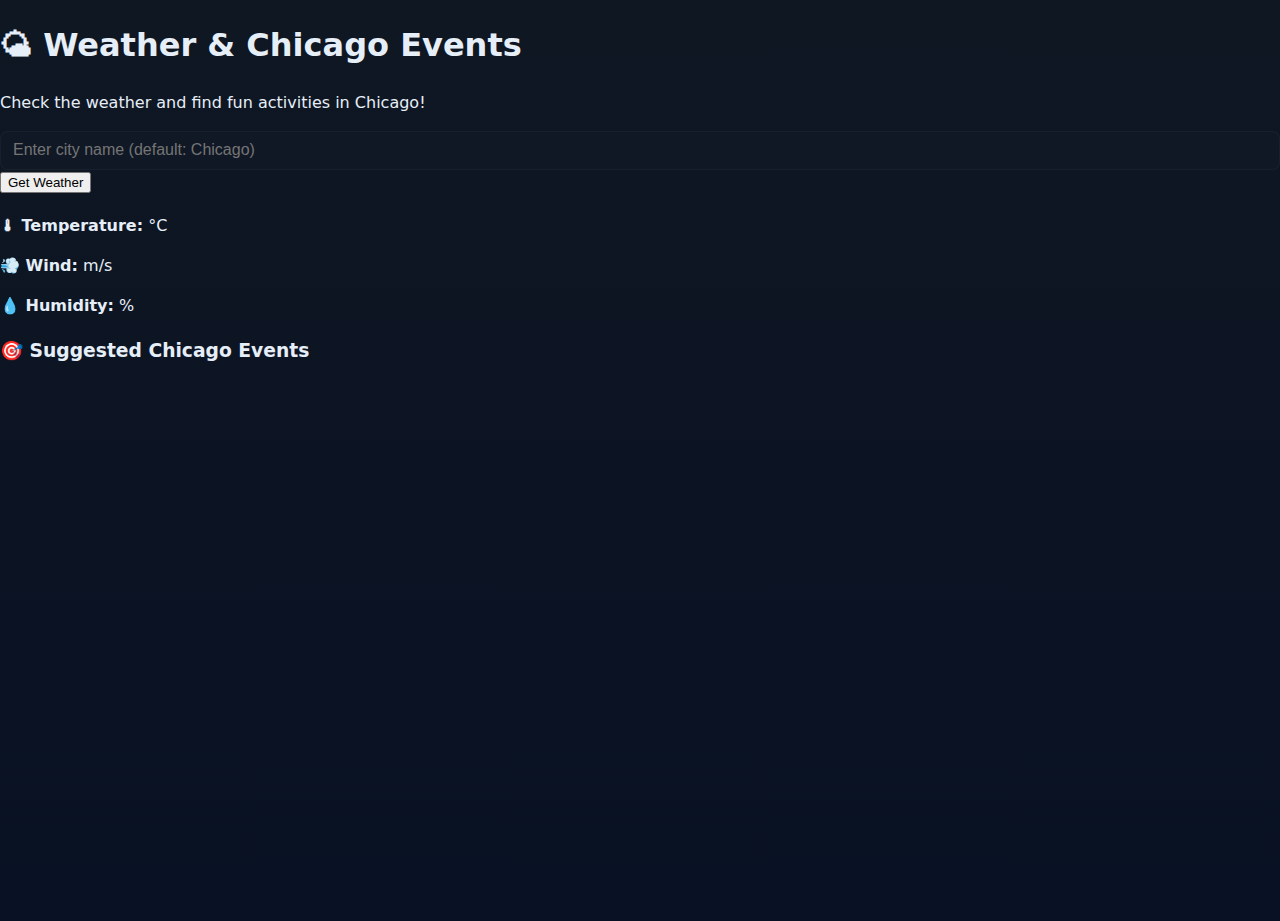
<file: WeatherApp/index.html>
<!DOCTYPE html>
<html lang="en">
<head>
  <meta charset="UTF-8">
  <meta name="viewport" content="width=device-width, initial-scale=1.0">
  <title>Eduardo's Weather & Events App</title>
  <link rel="stylesheet" href="../style.css">
</head>
<body>
  <header>
    <h1>🌤 Weather & Chicago Events</h1>
    <p>Check the weather and find fun activities in Chicago!</p>
  </header>

  <section class="search-section">
    <input type="text" id="cityInput" placeholder="Enter city name (default: Chicago)">
    <button id="getWeatherBtn">Get Weather</button>
  </section>

  <section class="weather-section hidden" id="weatherSection">
    <h2 id="cityName"></h2>
    <p id="weatherDescription"></p>
    <p><strong>🌡 Temperature:</strong> <span id="temperature"></span> °C</p>
    <p><strong>💨 Wind:</strong> <span id="wind"></span> m/s</p>
    <p><strong>💧 Humidity:</strong> <span id="humidity"></span>%</p>
  </section>

  <section class="events-section hidden" id="eventsSection">
    <h3>🎯 Suggested Chicago Events</h3>
    <ul id="eventsList"></ul>
  </section>

  <script src="script.js"></script>
</body>
</html>
</file>
<file: style.css>
/* Save as: style.css
   -------------------------------------------------------------------------
   A reusable, easy-to-tweak stylesheet for portfolio pages and simple apps.
   - Uses CSS variables for quick theme changes.
   - Utility classes included (container, buttons, helpers).
   - Component styles included (header, hero, cards, forms, footer).
   - Smooth responsive layout via grid/flex and breakpoints.
   -------------------------------------------------------------------------
*/

/* =========================
   THEME VARIABLES (change these to restyle)
   ========================= */
   :root {
    /* Primary colors */
    --color-bg: #0f1723;        /* page background (dark option) */
    --color-surface: #0b1220;   /* surface cards / panels */
    --color-muted-surface: #0f1a2a;
    --color-text: #e6eef8;      /* main body text */
    --color-muted: #9fb2c8;     /* secondary text */
    --color-primary: #2196f3;   /* main accent (blue) */
    --color-accent: #00bcd4;    /* secondary accent (teal) */
    --color-success: #2ecc71;
    --color-danger: #ef4444;
  
    /* Spacing scale (use rem) */
    --space-xxs: 0.25rem;
    --space-xs: 0.5rem;
    --space-sm: 0.75rem;
    --space-md: 1rem;
    --space-lg: 1.5rem;
    --space-xl: 2.5rem;
  
    /* Layout */
    --container-max: 1100px;
    --radius: 10px;
  
    /* Type scale */
    --font-sans: "Inter", system-ui, -apple-system, "Segoe UI", Roboto, "Helvetica Neue", Arial;
    --text-base: 1rem;        /* 16px */
    --text-lg: 1.125rem;      /* 18px */
    --heading-lg: 2rem;       /* 32px */
    --transition-fast: 180ms;
    --transition-normal: 300ms;
    --shadow-soft: 0 8px 24px rgba(2,6,23,0.6);
  }
  
  /* =========================
     RESET / GLOBALS
     ========================= */
  /* Box sizing: makes sizing and spacing predictable */
  *,
  *::before,
  *::after {
    box-sizing: border-box;
  }
  
  /* Respect user's reduced motion preference */
  @media (prefers-reduced-motion: reduce) {
    :root {
      --transition-fast: 0ms;
      --transition-normal: 0ms;
    }
    * {
      scroll-behavior: auto;
    }
  }
  
  /* Base styles for body and typography */
  html, body {
    height: 100%;
    margin: 0;
    font-family: var(--font-sans);
    font-size: var(--text-base);
    background: linear-gradient(180deg, var(--color-bg), #071023 120%);
    color: var(--color-text);
    -webkit-font-smoothing: antialiased;
    -moz-osx-font-smoothing: grayscale;
    line-height: 1.5;
  }
  
  /* Generic container to center content */
  .container {
    width: 100%;
    max-width: var(--container-max);
    margin-left: auto;
    margin-right: auto;
    padding-left: var(--space-md);
    padding-right: var(--space-md);
  }
  
  /* Small helper classes */
  .sr-only {
    /* Screen-reader-only text (accessible hiding) */
    position: absolute;
    width: 1px;
    height: 1px;
    padding: 0;
    margin: -1px;
    overflow: hidden;
    clip: rect(0,0,0,0);
    white-space: nowrap;
    border: 0;
  }
  
  /* =========================
     HEADER / NAVIGATION
     ========================= */
  .site-header {
    position: sticky;
    top: 0;
    z-index: 60;
    background: linear-gradient(180deg, rgba(2,6,23,0.7), rgba(2,6,23,0.3));
    backdrop-filter: blur(6px);
    border-bottom: 1px solid rgba(255,255,255,0.03);
  }
  
  /* Header inner controls spacing and layout */
  .header-inner {
    display: flex;
    align-items: center;
    gap: var(--space-md);
    padding: var(--space-sm) 0;
  }
  
  /* Logo */
  .logo {
    font-weight: 700;
    color: var(--color-text);
    text-decoration: none;
    font-size: 1.05rem;
    letter-spacing: 0.2px;
  }
  
  /* Nav list (desktop) */
  .main-nav {
    margin-left: auto;
  }
  
  .nav-list {
    list-style: none;
    display: flex;
    gap: var(--space-lg);
    margin: 0;
    padding: 0;
  }
  
  .nav-link {
    color: var(--color-muted);
    text-decoration: none;
    font-weight: 600;
    padding: 0.35rem 0.5rem;
    border-radius: 6px;
    transition: color var(--transition-fast), transform var(--transition-fast);
  }
  .nav-link:hover,
  .nav-link:focus {
    color: var(--color-text);
    transform: translateY(-2px);
    outline: none;
  }
  
  /* Mobile menu button */
  .nav-toggle {
    display: none; /* hidden on desktop */
    margin-left: 1rem;
    background: none;
    border: 0;
    padding: 0.5rem;
    border-radius: 8px;
    cursor: pointer;
    color: var(--color-text);
  }
  .nav-toggle:focus { box-shadow: 0 0 0 3px rgba(33,150,243,0.12); }
  
  /* hamburger visual */
  .hamburger {
    display: block;
    width: 22px;
    height: 2px;
    background: var(--color-text);
    position: relative;
    transition: transform var(--transition-normal);
  }
  .hamburger::before,
  .hamburger::after {
    content: "";
    position: absolute;
    left: 0;
    width: 22px;
    height: 2px;
    background: var(--color-text);
    transition: transform var(--transition-normal);
  }
  .hamburger::before { top: -6px; }
  .hamburger::after { top: 6px; }
  
  /* Mobile menu (hidden by default, toggled by JS) */
  .mobile-menu {
    background: linear-gradient(180deg, rgba(2,6,23,0.9), rgba(2,6,23,0.98));
    border-top: 1px solid rgba(255,255,255,0.03);
    padding: var(--space-md);
  }
  .mobile-menu ul { list-style: none; margin: 0; padding: 0; }
  .mobile-menu a {
    display: block;
    padding: var(--space-sm) 0;
    color: var(--color-text);
    text-decoration: none;
    font-weight: 600;
  }
  
  /* =========================
     HERO
     ========================= */
  .section--hero {
    padding: var(--space-xl) 0;
    /* soft gradient overlay */
    background: linear-gradient(180deg, rgba(2,6,23,0.05), rgba(2,6,23,0.0));
  }
  
  .hero-grid {
    display: grid;
    grid-template-columns: 180px 1fr;
    gap: var(--space-lg);
    align-items: center;
    min-height: 320px;
  }
  
  /* Profile picture container */
  .profile-img {
    width: 160px;
    height: 160px;
    object-fit: cover;
    border-radius: 50%;
    border: 4px solid rgba(255,255,255,0.06);
    box-shadow: 0 10px 30px rgba(2,6,23,0.6);
    display: block;
  }
  
  /* Hero text */
  .hero-title {
    font-size: 1.75rem;
    margin: 0 0 0.25rem 0;
  }
  .hero-lead {
    margin: 0 0 var(--space-md) 0;
    color: var(--color-muted);
    font-size: var(--text-lg);
  }
  
  /* Hero CTA button group */
  .hero-cta { display: flex; gap: var(--space-sm); flex-wrap: wrap; }
  
  /* =========================
     SECTIONS & TYPOGRAPHY
     ========================= */
  .section {
    padding: var(--space-xl) 0;
  }
  .section--alt {
    background: linear-gradient(180deg, rgba(255,255,255,0.01), rgba(255,255,255,0.00));
    border-top: 1px solid rgba(255,255,255,0.02);
    border-bottom: 1px solid rgba(255,255,255,0.02);
  }
  
  .section-title {
    font-size: 1.25rem;
    margin: 0 0 var(--space-sm) 0;
    color: var(--color-text);
  }
  .section-intro {
    margin: 0 0 var(--space-lg) 0;
    color: var(--color-muted);
  }
  
  /* simple lists */
  .simple-list { text-align: left; max-width: 720px; margin: 0 auto; color: var(--color-muted); }
  
  /* experience list */
  .experience-list { text-align: left; max-width: 720px; margin: 0 auto; padding-left: 0; }
  
  /* muted helper */
  .muted { color: var(--color-muted); font-size: 0.95rem; margin: 0.25rem 0 0 0; }
  
  /* =========================
     CARDS / PROJECT GRID
     ========================= */
  .project-grid {
    display: grid;
    gap: var(--space-lg);
    grid-template-columns: repeat(auto-fit, minmax(260px, 1fr));
    margin-top: var(--space-md);
  }
  
  /* Generic card component */
  .card {
    background: linear-gradient(180deg, rgba(255,255,255,0.02), rgba(255,255,255,0.01));
    border-radius: var(--radius);
    overflow: hidden;
    box-shadow: var(--shadow-soft);
    transition: transform var(--transition-normal), box-shadow var(--transition-normal);
    display: flex;
    flex-direction: column;
  }
  
  /* hover lift */
  .card:hover {
    transform: translateY(-6px);
    box-shadow: 0 18px 40px rgba(2,6,23,0.7);
  }
  
  /* image inside card - responsive */
  .card-img {
    width: 100%;
    height: 160px;
    object-fit: cover;
    display: block;
  }
  
  /* body text inside card */
  .card-body {
    padding: var(--space-md);
  }
  .card-title {
    margin: 0 0 0.25rem 0;
    font-size: 1.05rem;
  }
  .card-text { color: var(--color-muted); margin: 0 0 var(--space-sm) 0; }
  
  /* card actions (buttons) */
  .card-actions { display: flex; gap: var(--space-sm); margin-top: var(--space-sm); }
  
  /* =========================
     BUTTONS
     ========================= */
  /* Base button */
  .btn {
    display: inline-flex;
    align-items: center;
    justify-content: center;
    gap: 0.5rem;
    padding: 0.5rem 0.85rem;
    border-radius: 8px;
    border: 1px solid transparent;
    background: transparent;
    color: var(--color-text);
    text-decoration: none;
    font-weight: 600;
    cursor: pointer;
    transition: background var(--transition-fast), transform var(--transition-fast), color var(--transition-fast);
  }
  .btn:focus { outline: none; box-shadow: 0 0 0 4px rgba(33,150,243,0.08); }
  
  /* primary filled button */
  .btn-primary {
    background: linear-gradient(90deg, var(--color-primary), var(--color-accent));
    color: white;
    border: none;
    box-shadow: 0 8px 18px rgba(3,102,214,0.18);
  }
  .btn-primary:hover { transform: translateY(-2px); }
  
  /* ghost variant (border) */
  .btn-ghost {
    border: 1px solid rgba(255,255,255,0.06);
    background: transparent;
  }
  
  /* =========================
     FORMS (basic ready-to-use styles)
     ========================= */
  input[type="text"],
  input[type="email"],
  textarea,
  select {
    width: 100%;
    padding: 0.6rem 0.75rem;
    border-radius: 8px;
    border: 1px solid rgba(255,255,255,0.04);
    background: rgba(255,255,255,0.01);
    color: var(--color-text);
    font-size: var(--text-base);
  }
  input:focus, textarea:focus {
    outline: none;
    box-shadow: 0 6px 18px rgba(3,102,214,0.12);
    border-color: rgba(33,150,243,0.7);
  }
  
  /* =========================
     FOOTER
     ========================= */
  .site-footer {
    padding: var(--space-md) 0;
    border-top: 1px solid rgba(255,255,255,0.02);
    text-align: center;
    color: var(--color-muted);
  }
  
  /* =========================
     ANIMATIONS & REVEAL HELPERS
     ========================= */
  /* reveal baseline (elements start invisible) */
  .reveal {
    opacity: 0;
    transform: translateY(18px) scale(0.995);
    transition: opacity var(--transition-normal) ease, transform var(--transition-normal) ease;
  }
  
  /* when JS sets .in-view, the element animates in */
  .reveal.in-view {
    opacity: 1;
    transform: translateY(0) scale(1);
  }
  
  /* small subtle floating animation for decorative elements */
  @keyframes floaty {
    0% { transform: translateY(0); }
    50% { transform: translateY(-6px); }
    100% { transform: translateY(0); }
  }
  
  /* apply the floating to profile img as a subtle touch */
  .profile-img {
    will-change: transform;
    animation: floaty 6s ease-in-out infinite;
    animation-delay: 0.4s;
  }
  
  /* =========================
     RESPONSIVE BREAKPOINTS
     ========================= */
  @media (max-width: 900px) {
    .hero-grid { grid-template-columns: 140px 1fr; }
    .nav-list { gap: var(--space-md); }
  }
  
  @media (max-width: 720px) {
    /* mobile nav: show hamburger, hide desktop nav */
    .nav-toggle { display: inline-block; }
    .main-nav { display: none; }
    .hero-grid { grid-template-columns: 1fr; text-align: center; }
    .profile-figure { justify-self: center; }
    .profile-img { width: 140px; height: 140px; }
  }
  
  /* Very small screens */
  @media (max-width: 420px) {
    .container { padding-left: var(--space-sm); padding-right: var(--space-sm); }
    .hero-title { font-size: 1.5rem; }
    .card-img { height: 120px; }
  }
</file>
